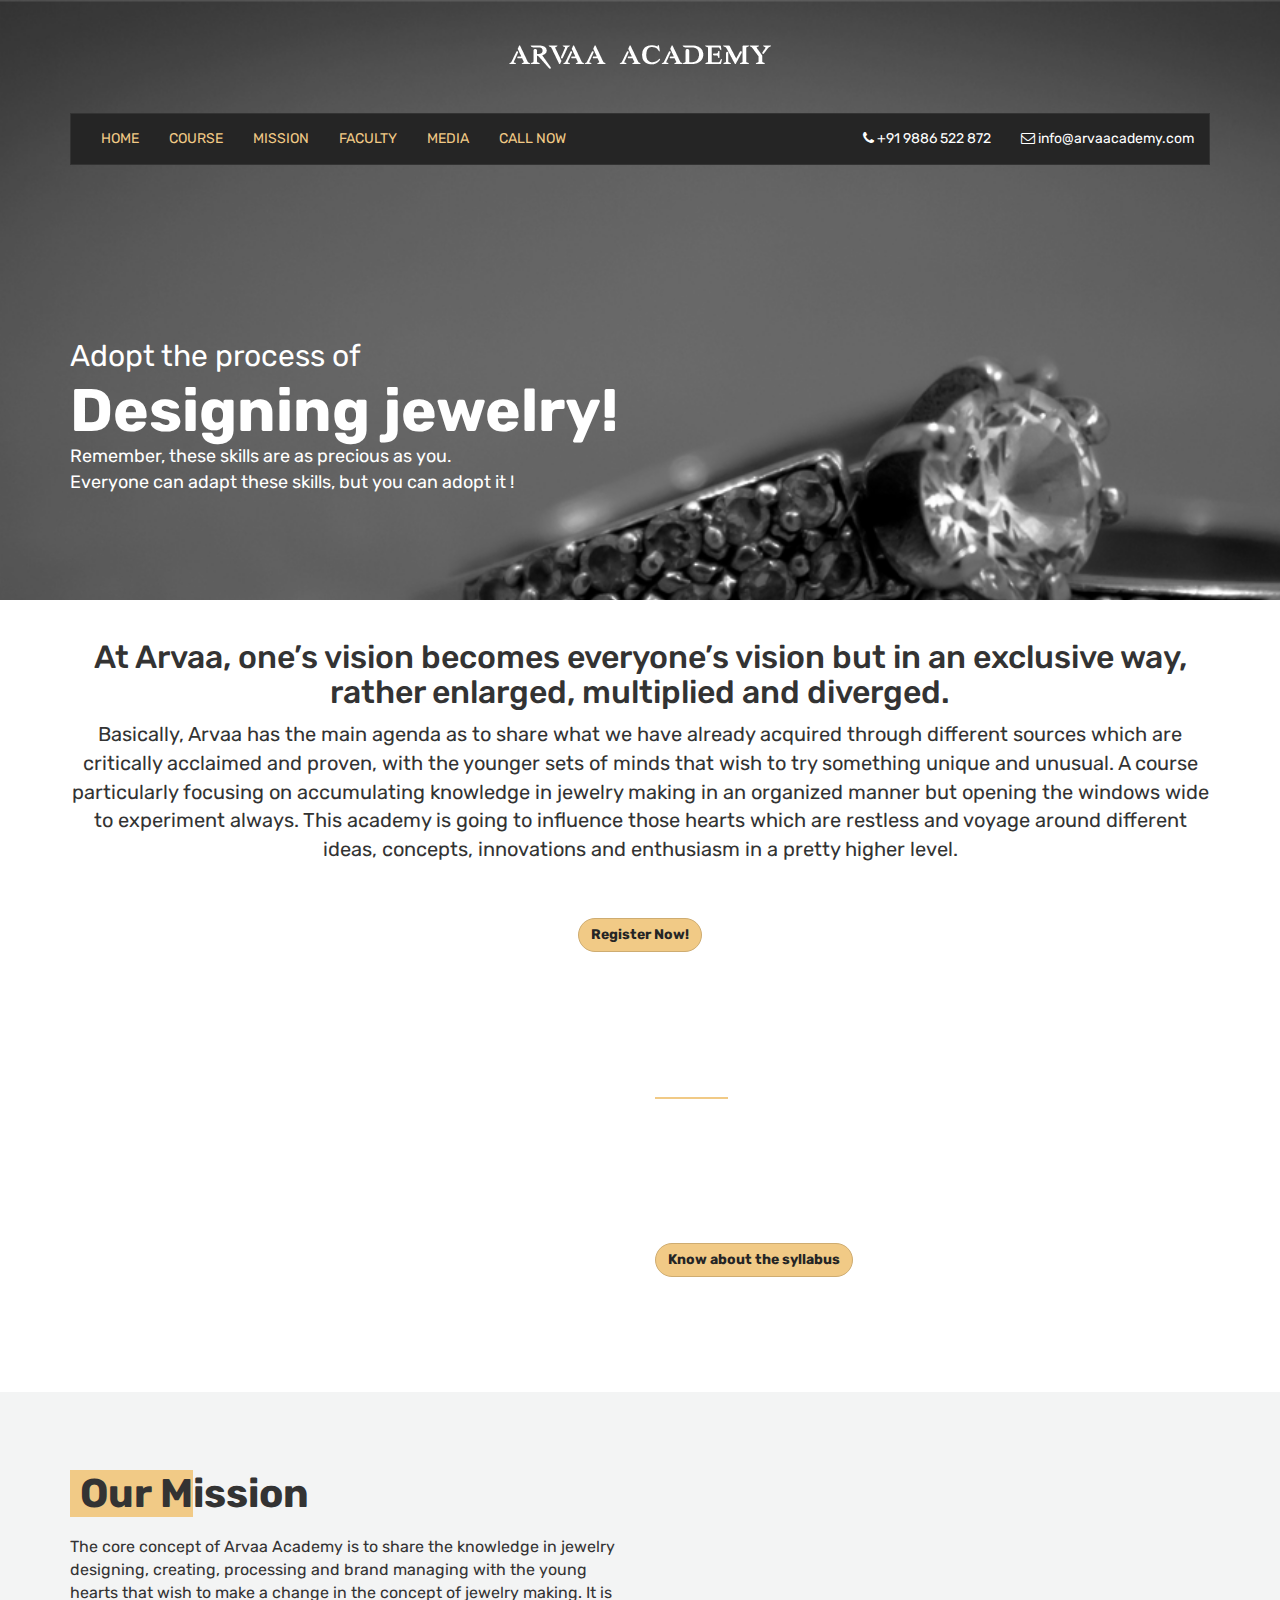
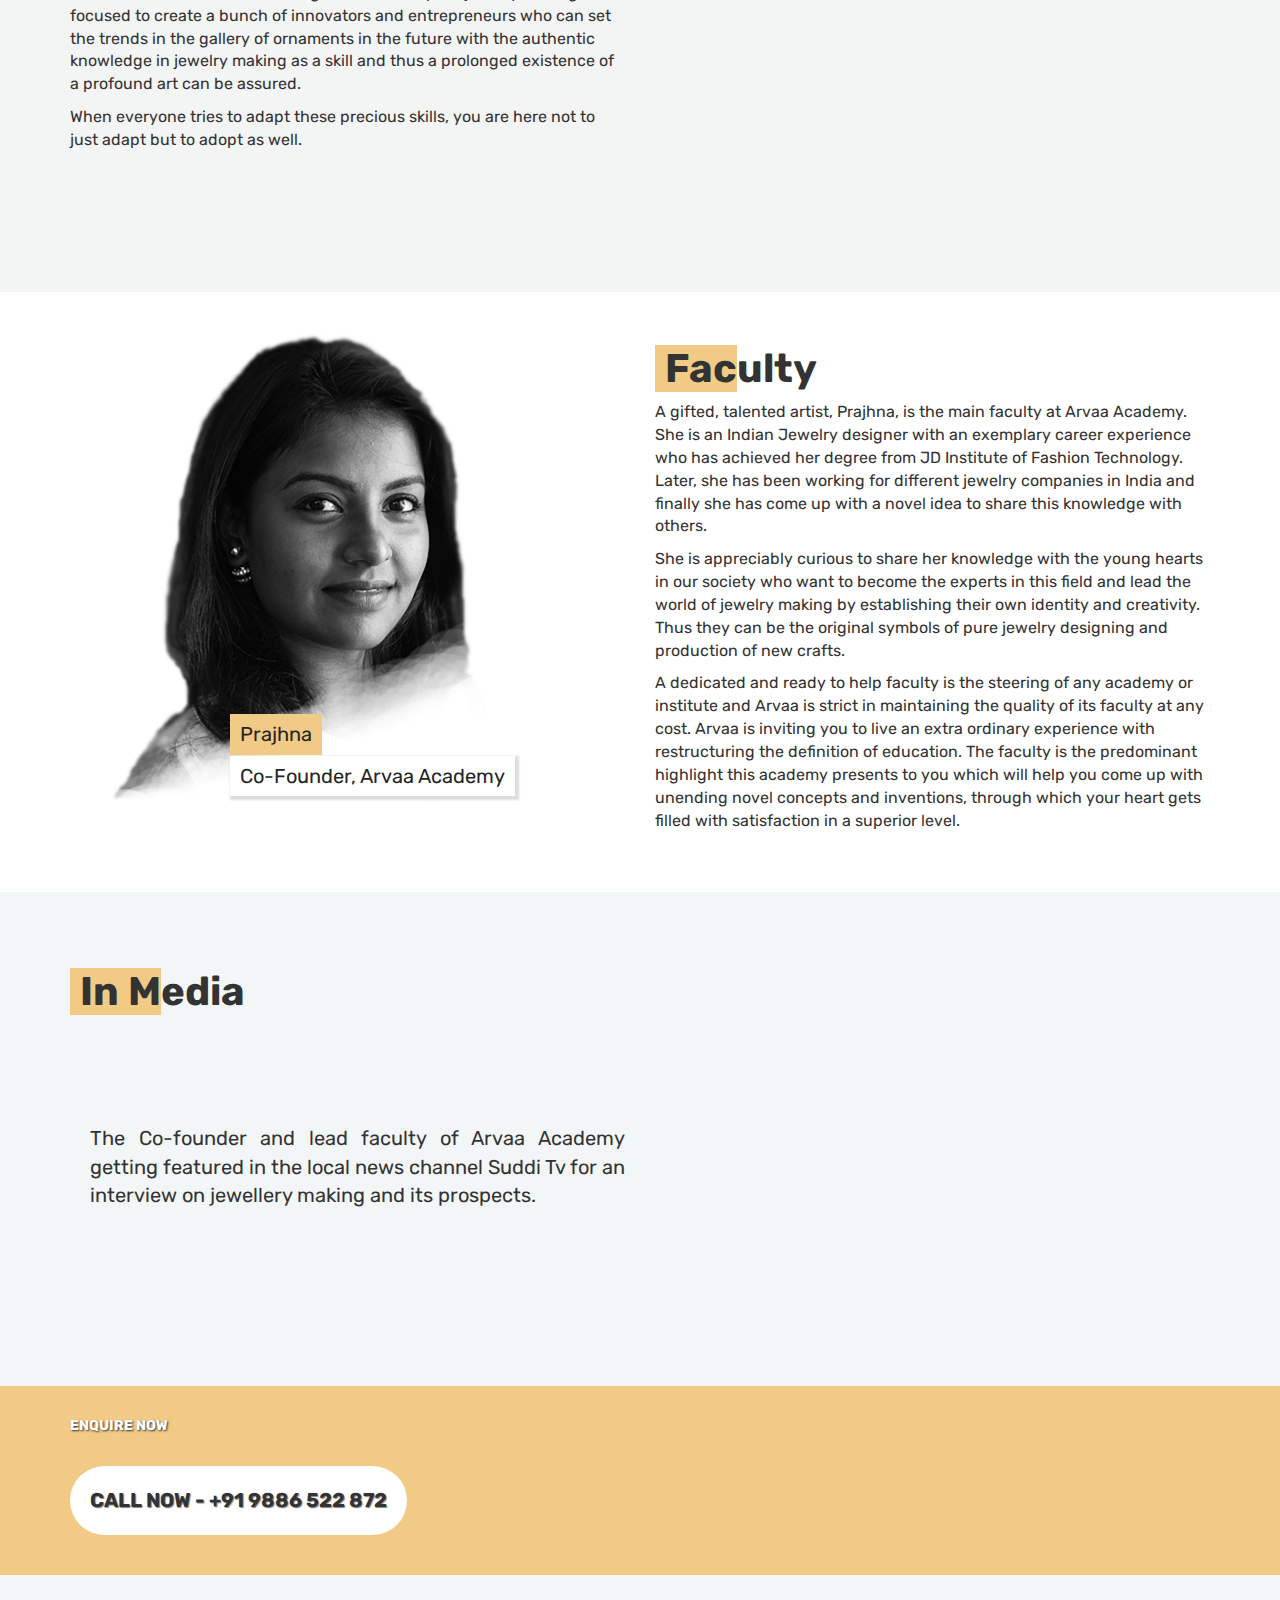
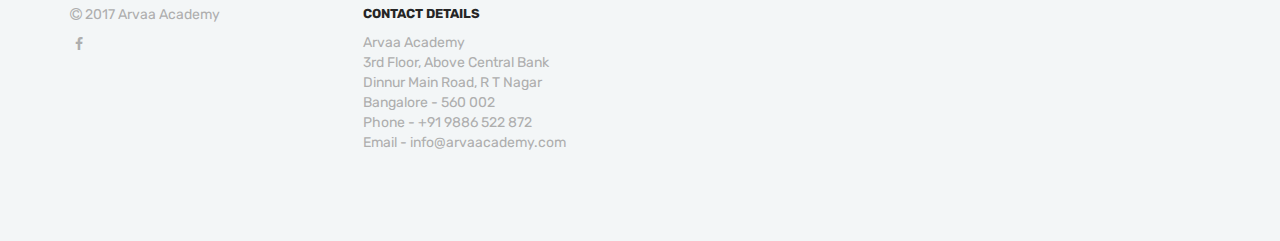
<file: index.html>
<!DOCTYPE html>
<html lang="en">
  <head>
    <meta charset="utf-8">
    <meta http-equiv="X-UA-Compatible" content="IE=edge">
    <meta name="viewport" content="width=device-width, initial-scale=1">
    <!-- The above 3 meta tags *must* come first in the head; any other head content must come *after* these tags -->
    <title>Arvaa Academy - Home</title>

    <!-- Bootstrap v3.3.7 -->
    <link href="css/bootstrap.min.css" rel="stylesheet">
    <!-- Font Awesome v4.7.0 -->
    <link href="https://maxcdn.bootstrapcdn.com/font-awesome/4.7.0/css/font-awesome.min.css" rel="stylesheet" integrity="sha384-wvfXpqpZZVQGK6TAh5PVlGOfQNHSoD2xbE+QkPxCAFlNEevoEH3Sl0sibVcOQVnN" crossorigin="anonymous">
    <!-- Project CSS -->
    <link href="css/style.css" rel="stylesheet">

    <!-- HTML5 shim and Respond.js for IE8 support of HTML5 elements and media queries -->
    <!-- WARNING: Respond.js doesn't work if you view the page via file:// -->
    <!--[if lt IE 9]>
      <script src="https://oss.maxcdn.com/html5shiv/3.7.3/html5shiv.min.js"></script>
      <script src="https://oss.maxcdn.com/respond/1.4.2/respond.min.js"></script>
    <![endif]-->
  </head>
  <body ng-app="arvaa" ng-controller="HomeCtrl">
      <!-- Top Section -->
      <div class="container-fluid menubanner-section">
          <div class="container">
              <!-- Logo Section -->
              <div class="row">
                  <div class="col-md-12">
                      <img src="img/logo.png" alt="Arvaa Academy Logo" class="center-block img-responsive logoimg" />
                  </div>
              </div><!-- End of Logo Section -->
              
              <!-- Menu Section -->
              <div class="row">
                  <div class="col-md-12">
                      <nav class="navbar navbar-default mainnav">
                          <!-- Brand and toggle get grouped for better mobile display -->
                          <div class="navbar-header">
                              <button type="button" class="navbar-toggle collapsed" data-toggle="collapse" data-target="#bs-example-navbar-collapse-1" aria-expanded="false">
                                  <span class="sr-only">Toggle navigation</span>
                                  <span class="icon-bar"></span>
                                  <span class="icon-bar"></span>
                                  <span class="icon-bar"></span>
                              </button>
                              <a class="navbar-brand visible-xs" href="#"><img src="img/logo.png" alt="Arvaa Academy Logo" class="center-block img-responsive" /></a>
                          </div>

                          <!-- Left Menu -->
                          <div class="collapse navbar-collapse" id="bs-example-navbar-collapse-1">
                              <ul class="nav navbar-nav leftmenu">
                                  <li><a href="#">Home </a></li>
                                  <li><a href="#courseSec">Course</a></li>
                                  <li><a href="#">Mission</a></li>
                                  <li><a href="#facultySec">Faculty</a></li>
                                  <li><a href="#mediaSec">Media</a></li>
                                  <li><a href="#CallnowSec">Call Now</a></li>
                              </ul>
                              <ul class="nav navbar-nav navbar-right rightmenu">
                                  <li><a href="#"><i class="fa fa-phone" aria-hidden="true"></i> +91 9886 522 872</a></li>
                                  <li><a href="#"><i class="fa fa-envelope-o" aria-hidden="true"></i> info@arvaacademy.com</a></li>
                              </ul>
                          </div><!-- /.navbar-collapse -->
                      </nav>
                  </div>
              </div><!-- End of Menu Section -->
              <!-- Header Primary Text -->
              <div class="row pt150 primarytext-wrap">
                  <div class="col-md-12">
                      <p class="firstline">Adopt the process of </p>
                      <h2>Designing jewelry!</h2>
                      <p class="lastline">Remember, these skills are as precious as you. </p>
                      <p class="lastline">Everyone can adapt these skills, but you can adopt it !</p>
                  </div>
              </div><!-- End of Header Primary Text -->
          </div>
      </div><!-- End of Top Section -->
      
      <!-- Main Text Section -->
      <div class="container-fluid maintext-section">
          <div class="container">
              <div class="row">
                  <div class="col-md-12">
                      <h1>At Arvaa, one’s vision becomes everyone’s vision but in an exclusive way, rather enlarged, multiplied and diverged.</h1>
                      <p>
                          Basically, Arvaa has the main agenda as to share what we have already acquired through different sources which are critically acclaimed and proven, with the younger sets of minds that wish to try something unique and unusual. A course particularly focusing on accumulating knowledge in jewelry making in an organized manner but opening the windows wide to experiment always. This academy is going to influence those hearts which are restless and voyage around different ideas, concepts, innovations and enthusiasm in a pretty higher level.
                      </p>
                      <p class="pt20">
                          <button class="btn button-primary mt25">
                              Register Now!
                          </button>
                      </p>
                  </div>
              </div>
          </div>
      </div><!-- End of Main Text Section -->
      
      <!-- Main Course Section -->
      <a name="courseSec"></a>
      <div class="container-fluid course-section">
          <div class="container">
              <div class="row">
                  <div class="col-md-6 col-md-offset-6">
                      <h4 class="course">Course</h4>
                      <h2 class="coursename">Diploma in jewellery making</h2>
                      <p>
                          Course in Jewellery Designing comprising of Gemmology, Diamond Grading and other concepts. In other words, the complete course in Jewellery designing right from the scratch.
                      </p>
                      <a href="courses.html" class="btn button-primary">
                          Know about the syllabus
                      </a>
                  </div>
              </div>
          </div>
      </div><!-- End of Main Course Section -->
      
      <!-- Our Mission Section -->
      <div class="container-fluid ourmission-section">
          <div class="container">
              <div class="row">
                  <div class="col-md-6 col-xs-12">
                      <h1 class="ourmission"><span>Our M</span>ission</h1>
                      <p class="pt10 factext">
                          The core concept of Arvaa Academy is to share the knowledge in jewelry designing, creating, processing and brand managing with the young hearts that wish to make a change in the concept of jewelry making. It is focused to create a bunch of innovators and entrepreneurs who can set the trends in the gallery of ornaments in the future with the authentic knowledge in jewelry making as a skill and thus a prolonged existence of a profound art can be assured.
                      </p>
                      <p class="factext">
                          When everyone tries to adapt these precious skills, you are here not to just adapt but to adopt as well.
                      </p>
                  </div>
                  <div class="col-md-6">
                      
                  </div>
              </div>
          </div>
      </div><!-- End of Our Mission Section -->
      
      <!-- Trainer Profile Section -->
      <a name="facultySec"></a>
      <div class="container-fluid trainer-section">
          <div class="container">
              <div class="row">
                  <div class="col-md-5 trainer-img">
                      <img src="img/profile_img.png" alt="Trainer Image" />
                      <p class="trainer-name">Prajhna</p><br>
                      <p class="trainer-desig">Co-Founder, Arvaa Academy</p>
                  </div>
                  <div class="col-md-6 col-md-offset-1 pt35 factext">
                      <h1 class="ourmission"><span>Fac</span>ulty</h1>
                      <p class="factext">
                          A gifted, talented artist, Prajhna, is the main faculty at Arvaa Academy. She is an Indian Jewelry designer with an exemplary career experience who has achieved her degree from JD Institute of Fashion Technology. Later, she has been working for different jewelry companies in India and finally she has come up with a novel idea to share this knowledge with others.
                      </p>
                      <p class="factext">
                          She is appreciably curious to share her knowledge with the young hearts in our society who want to become the experts in this field and lead the world of jewelry making by establishing their own identity and creativity. Thus they can be the original symbols of pure jewelry designing and production of new crafts.
                      </p>
                      <p class="factext">
                          A dedicated and ready to help faculty is the steering of any academy or institute and Arvaa is strict in maintaining the quality of its faculty at any cost. Arvaa is inviting you to live an extra ordinary experience with restructuring the definition of education. The faculty is the predominant highlight this academy presents to you which will help you come up with unending novel concepts and inventions, through which your heart gets filled with satisfaction in a superior level. 
                      </p>
                  </div>
              </div>
          </div>
      </div><!-- End of Trainer Profile Section -->
      
      <!-- Media Section -->
      <a name="mediaSec"></a>
      <div class="container-fluid media-section">
          <div class="container">
              <div class="row">
                  <div class="col-md-12">
                      <h1 class="ourmission"><span>In M</span>edia</h1>
                  </div>
              </div>
              <div class="row">
                  <div class="col-md-6 col-xs-12">
                      <p class="ourtrainertext fs20">The Co-founder and lead faculty of Arvaa Academy getting featured in the local news channel Suddi Tv for an interview on jewellery making and its prospects.</p>
                  </div>
                  <div class="col-md-6 col-xs-12">
                      <iframe width="580" height="326" src="https://www.youtube.com/embed/_gW_LWCoX88?rel=0" frameborder="0" allowfullscreen></iframe>
                  </div>
              </div>
          </div>
      </div><!-- End of Media Section -->
      
      <!-- Enquiry Section -->
      <a name="CallnowSec"></a>
      <div class="container-fluid enquiry-section">
          <div class="container">
              <div class="row">
                  <div class="col-md-12">
                      <p class="enquirep">
                          Enquire Now
                      </p>
                      <!-- It should be changed to Enquire Now Form -->
                      <p class="callnow">
                          call now -  +91 9886 522 872
                      </p>
                  </div>
              </div>
          </div>
      </div><!-- End of Enquiry Section -->
      
      <!-- Footer Section -->
      <div class="container-fluid footer-section">
          <div class="container">
              <div class="row">
                  <div class="col-md-3">
                      <p>
                          <i class="fa fa-copyright" aria-hidden="true"></i> 2017 Arvaa Academy
                      </p>
                      <p>
                          <a href="https://www.facebook.com/arvaacademy/" target="_blank"><i class="fa fa-fw fa-facebook" aria-hidden="true"></i></a>
                          <!--a href="#"><i class="fa fa-fw fa-linkedin" aria-hidden="true"></i></a>
                          <a href="#"><i class="fa fa-fw fa-twitter" aria-hidden="true"></i></a>
                          <a href="#"><i class="fa fa-fw fa-youtube-play" aria-hidden="true"></i></a-->
                      </p>
                  </div>
                  <div class="col-md-3">
                      <p class="blacktext">
                          Contact Details
                      </p>
                      <p>
                          <address>
                              Arvaa Academy <br>
                              3rd Floor, Above Central Bank<br>
                              Dinnur Main Road, R T Nagar<br>
                              Bangalore - 560 002<br>
                              Phone - +91 9886 522 872<br>
                              Email - info@arvaacademy.com
                          </address>
                      </p>
                  </div>
                  <div class="col-md-6">
                      <iframe src="https://www.google.com/maps/embed?pb=!1m18!1m12!1m3!1d3887.196484412378!2d77.59819001425278!3d13.023156290822136!2m3!1f0!2f0!3f0!3m2!1i1024!2i768!4f13.1!3m3!1m2!1s0x3bae17af68ef4d19%3A0x87a4c245daa9d180!2sArvaa+Academy!5e0!3m2!1sen!2sin!4v1497367281431" width="555" height="200" frameborder="0" style="border:0" allowfullscreen></iframe>
                  </div>
              </div>
          </div>
      </div><!-- End of Footer Section -->
      
      <!-- Angular JS v1.6.4 -->
      <script src="js/angular.min.js"></script>
      <!-- Project JS -->
      <script src="js/scripts.js"></script>
      <script>
          (function(i,s,o,g,r,a,m){i['GoogleAnalyticsObject']=r;i[r]=i[r]||function(){
          (i[r].q=i[r].q||[]).push(arguments)},i[r].l=1*new Date();a=s.createElement(o),
          m=s.getElementsByTagName(o)[0];a.async=1;a.src=g;m.parentNode.insertBefore(a,m)
          })(window,document,'script','https://www.google-analytics.com/analytics.js','ga');

          ga('create', 'UA-101417073-1', 'auto');
          ga('send', 'pageview');

      </script>
  </body>
</html>
</file>
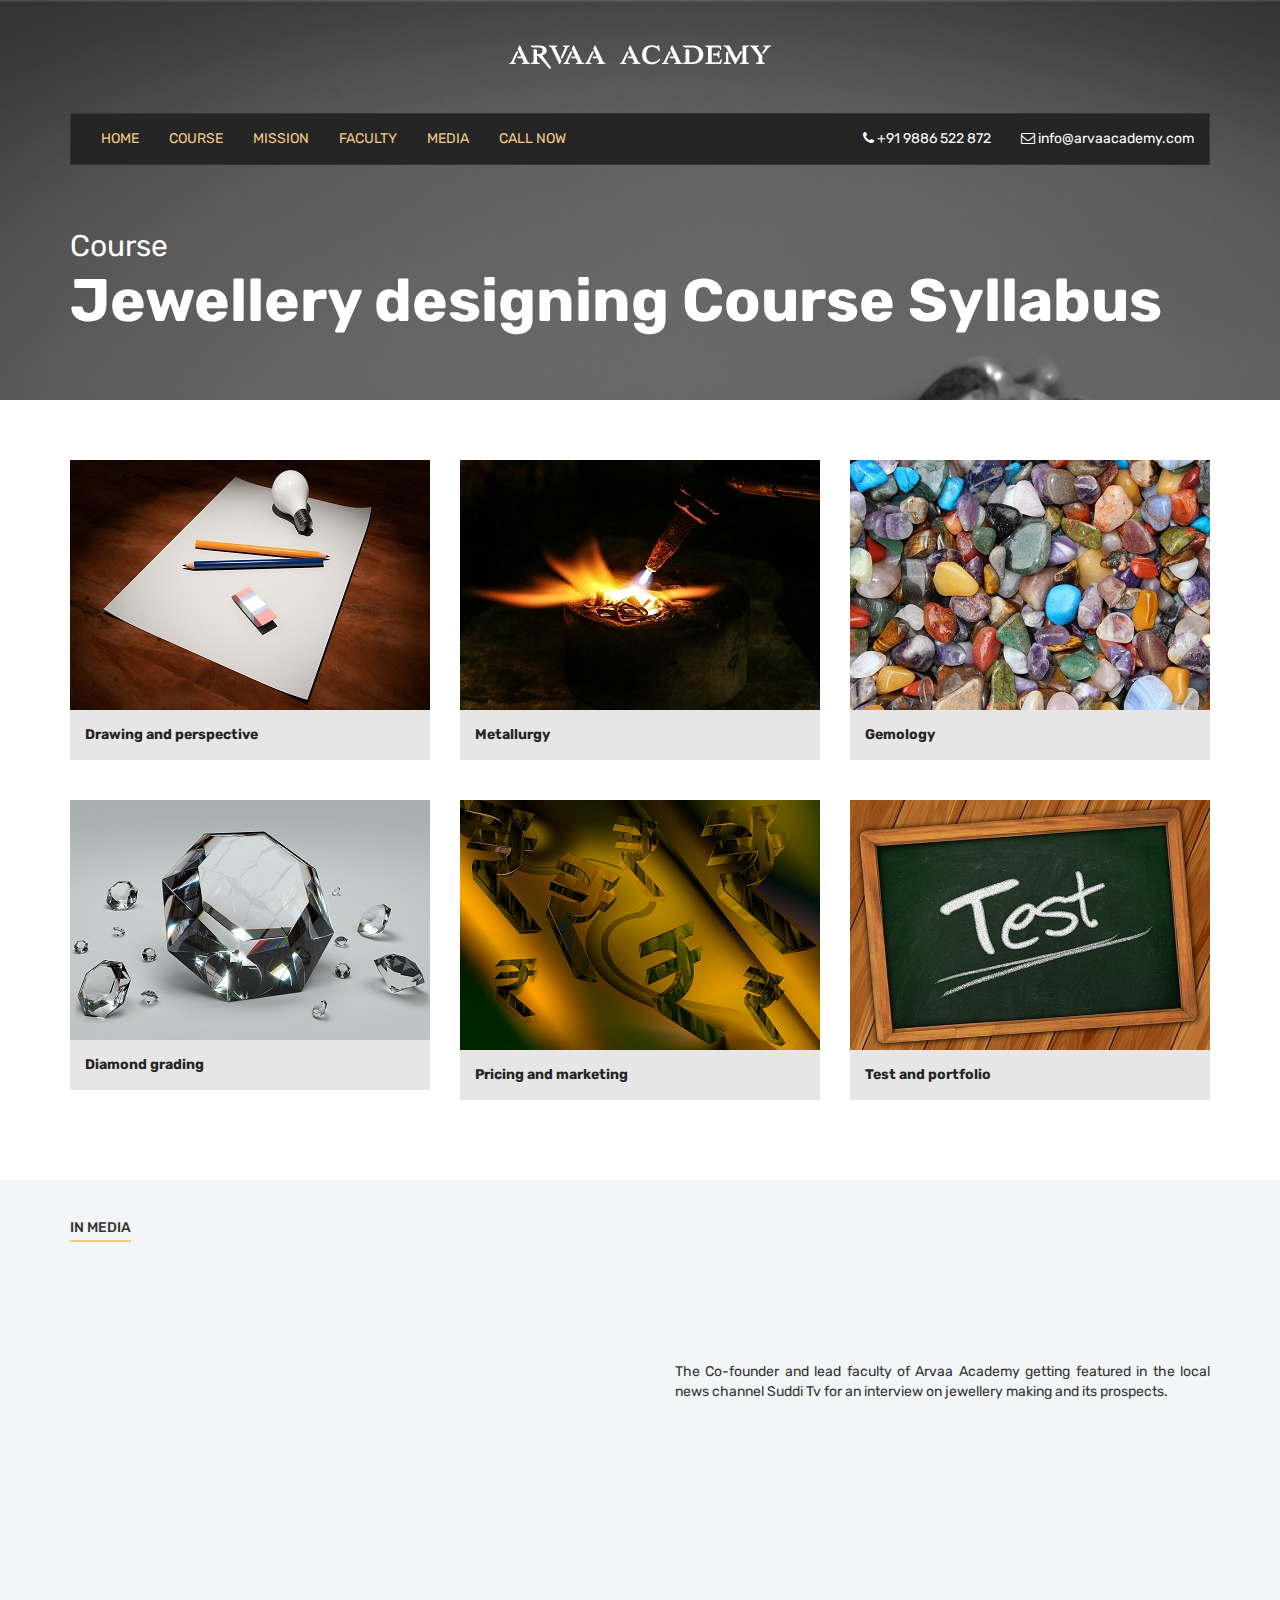
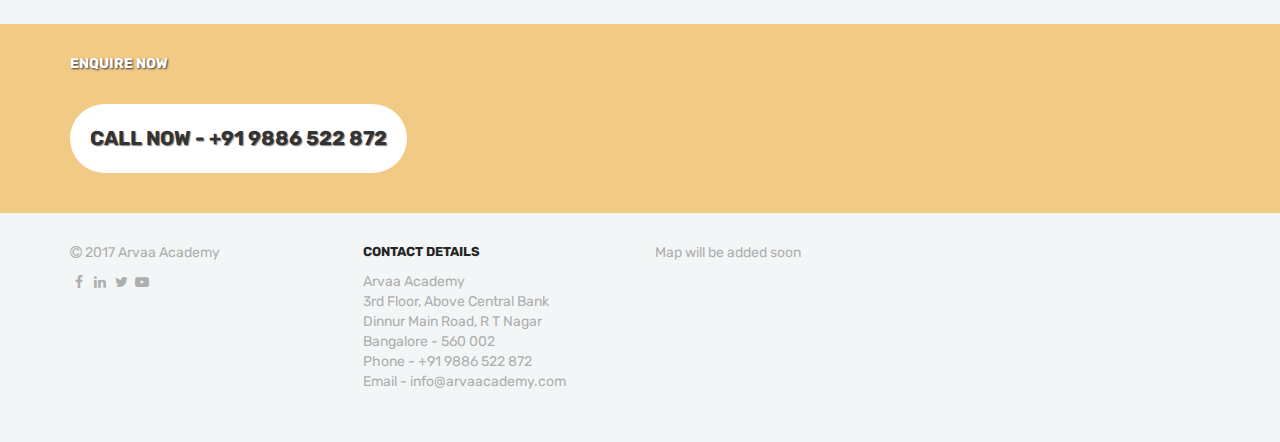
<file: courses.html>
<!DOCTYPE html>
<html lang="en">
  <head>
    <meta charset="utf-8">
    <meta http-equiv="X-UA-Compatible" content="IE=edge">
    <meta name="viewport" content="width=device-width, initial-scale=1">
    <!-- The above 3 meta tags *must* come first in the head; any other head content must come *after* these tags -->
    <title>Arvaa Academy - Courses</title>

    <!-- Bootstrap v3.3.7 -->
    <link href="css/bootstrap.min.css" rel="stylesheet">
    <!-- Font Awesome v4.7.0 -->
    <link href="https://maxcdn.bootstrapcdn.com/font-awesome/4.7.0/css/font-awesome.min.css" rel="stylesheet" integrity="sha384-wvfXpqpZZVQGK6TAh5PVlGOfQNHSoD2xbE+QkPxCAFlNEevoEH3Sl0sibVcOQVnN" crossorigin="anonymous">
    <!-- Project CSS -->
    <link href="css/style.css" rel="stylesheet">

    <!-- HTML5 shim and Respond.js for IE8 support of HTML5 elements and media queries -->
    <!-- WARNING: Respond.js doesn't work if you view the page via file:// -->
    <!--[if lt IE 9]>
      <script src="https://oss.maxcdn.com/html5shiv/3.7.3/html5shiv.min.js"></script>
      <script src="https://oss.maxcdn.com/respond/1.4.2/respond.min.js"></script>
    <![endif]-->
  </head>
  <body ng-app="arvaa" ng-controller="HomeCtrl">
      <!-- Top Section -->
      <div class="container-fluid menubanner-section otherpages">
          <div class="container">
              <!-- Logo Section -->
              <div class="row">
                  <div class="col-md-12">
                      <img src="img/logo.png" alt="Arvaa Academy Logo" class="center-block img-responsive logoimg" />
                  </div>
              </div><!-- End of Logo Section -->
              
              <!-- Menu Section -->
              <div class="row">
                  <div class="col-md-12">
                      <nav class="navbar navbar-default mainnav">
                          <!-- Brand and toggle get grouped for better mobile display -->
                          <div class="navbar-header">
                              <button type="button" class="navbar-toggle collapsed" data-toggle="collapse" data-target="#bs-example-navbar-collapse-1" aria-expanded="false">
                                  <span class="sr-only">Toggle navigation</span>
                                  <span class="icon-bar"></span>
                                  <span class="icon-bar"></span>
                                  <span class="icon-bar"></span>
                              </button>
                              <a class="navbar-brand visible-xs" href="#"><img src="img/logo.png" alt="Arvaa Academy Logo" class="center-block img-responsive" /></a>
                          </div>

                          <!-- Left Menu -->
                          <div class="collapse navbar-collapse" id="bs-example-navbar-collapse-1">
                              <ul class="nav navbar-nav leftmenu">
                                  <li><a href="index.html">Home </a></li>
                                  <li><a href="#">Course</a></li>
                                  <li><a href="#">Mission</a></li>
                                  <li><a href="index.html#facultySec">Faculty</a></li>
                                  <li><a href="#">Media</a></li>
                                  <li><a href="#">Call Now</a></li>
                              </ul>
                              <ul class="nav navbar-nav navbar-right rightmenu">
                                  <li><a href="#"><i class="fa fa-phone" aria-hidden="true"></i> +91 9886 522 872</a></li>
                                  <li><a href="#"><i class="fa fa-envelope-o" aria-hidden="true"></i> info@arvaacademy.com</a></li>
                              </ul>
                          </div><!-- /.navbar-collapse -->
                      </nav>
                  </div>
              </div><!-- End of Menu Section -->
              <!-- Header Primary Text -->
              <div class="row pt150 primarytext-wrap">
                  <div class="col-md-12">
                      <p class="firstline">Course </p>
                      <h2>Jewellery designing Course Syllabus</h2>
                  </div>
              </div><!-- End of Header Primary Text -->
          </div>
      </div><!-- End of Top Section -->
      
      <!-- About Content Section -->
      <div class="container-fluid coursesmain-section">
          <div class="container">
              <div class="row">
                  <div class="col-md-4 col-xs-12">
                      <div class="course-wrap">
                          <img src="img/drawing.jpg" alt="" class="img-responsive course-image" />
                          <p class="course-title">Drawing and perspective</p>
                      </div>
                  </div>
                  <div class="col-md-4 col-xs-12">
                      <div class="course-wrap">
                          <img src="img/metallurgy.jpg" alt="" class="img-responsive course-image" />
                          <p class="course-title">Metallurgy</p>
                      </div>
                  </div>
                  <div class="col-md-4 col-xs-12">
                      <div class="course-wrap">
                          <img src="img/gemology.jpg" alt="" class="img-responsive course-image" />
                          <p class="course-title">Gemology</p>
                      </div>
                  </div>
                  <div class="col-md-4 col-xs-12">
                      <div class="course-wrap">
                          <img src="img/diamond_grading.jpg" alt="" class="img-responsive course-image" />
                          <p class="course-title">Diamond grading</p>
                      </div>
                  </div>
                  <div class="col-md-4 col-xs-12">
                      <div class="course-wrap">
                          <img src="img/price_ marketing.png" alt="" class="img-responsive course-image" />
                          <p class="course-title">Pricing and marketing</p>
                      </div>
                  </div>
                  <div class="col-md-4 col-xs-12">
                      <div class="course-wrap">
                          <img src="img/test_portfolio.jpg" alt="" class="img-responsive course-image" />
                          <p class="course-title">Test and portfolio</p>
                      </div>
                  </div>
              </div>
          </div>
      </div><!-- End of About Content Section -->
      
      <!-- Media Section -->
      <div class="container-fluid media-section">
          <div class="container">
              <div class="row">
                  <div class="col-md-12">
                      <h5 class="inmediatext">In Media</h5>
                  </div>
              </div>
              <div class="row">
                  <div class="col-md-6 col-xs-12">
                      <iframe width="580" height="326" src="https://www.youtube.com/embed/_gW_LWCoX88?rel=0" frameborder="0" allowfullscreen></iframe>
                  </div>
                  <div class="col-md-6 col-xs-12">
                      <p class="ourtrainertext">The Co-founder and lead faculty of Arvaa Academy getting featured in the local news channel Suddi Tv for an interview on jewellery making and its prospects.</p>
                  </div>
              </div>
          </div>
      </div><!-- End of Media Section -->
      
      <!-- Enquiry Section -->
      <div class="container-fluid enquiry-section">
          <div class="container">
              <div class="row">
                  <div class="col-md-12">
                      <p class="enquirep">
                          Enquire Now
                      </p>
                      <!-- It should be changed to Enquire Now Form -->
                      <p class="callnow">
                          call now -  +91 9886 522 872
                      </p>
                  </div>
              </div>
          </div>
      </div><!-- End of Enquiry Section -->
      
      <!-- Footer Section -->
      <div class="container-fluid footer-section">
          <div class="container">
              <div class="row">
                  <div class="col-md-3">
                      <p>
                          <i class="fa fa-copyright" aria-hidden="true"></i> 2017 Arvaa Academy
                      </p>
                      <p>
                          <a href="#"><i class="fa fa-fw fa-facebook" aria-hidden="true"></i></a>
                          <a href="#"><i class="fa fa-fw fa-linkedin" aria-hidden="true"></i></a>
                          <a href="#"><i class="fa fa-fw fa-twitter" aria-hidden="true"></i></a>
                          <a href="#"><i class="fa fa-fw fa-youtube-play" aria-hidden="true"></i></a>
                      </p>
                  </div>
                  <div class="col-md-3">
                      <p class="blacktext">
                          Contact Details
                      </p>
                      <p>
                          <address>
                              Arvaa Academy <br>
                              3rd Floor, Above Central Bank<br>
                              Dinnur Main Road, R T Nagar<br>
                              Bangalore - 560 002<br>
                              Phone - +91 9886 522 872<br>
                              Email - info@arvaacademy.com
                          </address>
                      </p>
                  </div>
                  <div class="col-md-6">
                      <p>
                          Map will be added soon
                      </p>
                  </div>
              </div>
          </div>
      </div><!-- End of Footer Section -->
      
      <!-- Angular JS v1.6.4 -->
      <script src="js/angular.min.js"></script>
      <!-- Project JS -->
      <script src="js/scripts.js"></script>
      <script>
          (function(i,s,o,g,r,a,m){i['GoogleAnalyticsObject']=r;i[r]=i[r]||function(){
          (i[r].q=i[r].q||[]).push(arguments)},i[r].l=1*new Date();a=s.createElement(o),
          m=s.getElementsByTagName(o)[0];a.async=1;a.src=g;m.parentNode.insertBefore(a,m)
          })(window,document,'script','https://www.google-analytics.com/analytics.js','ga');

          ga('create', 'UA-101417073-1', 'auto');
          ga('send', 'pageview');

      </script>
  </body>
</html>
</file>
<file: css/style.css>
@import url('https://fonts.googleapis.com/css?family=Rubik');
/* Applying Rubik font in the project */
html, body, h1, h2, h3, h4, h5, h6, p, a, span, form, label, div {
    font-family: 'Rubik', sans-serif;
}

/* Common CSS */
/* primary color - #f1ca86 */
html, body { background-color: white; }
.mt30 { margin-top: 30px; }
.mt25 { margin-top: 25px; }
.pt150 { padding-top: 150px; }
.pt250 { padding-top: 250px; }
.pt20 { padding-top: 20px; }
.pt10 { padding-top: 10px; }
.pt35 { padding-top: 35px; }
.fs20 { font-size: 20px; }
.whitetext { color: white; }
.button-primary { color: #252525; border: 1px solid #ceac71; font-weight: bold; background: #f1ca86; border-radius: 20px; }
.button-primary:hover { color: #333; }

/* Home Page CSS */
img.logoimg{
    padding-top: 40px;
    padding-bottom: 40px;
}
.menubanner-section{
    background: url('../img/banner.jpg') no-repeat center center fixed;
    background-size: cover;
    height: 600px;
}
nav.mainnav{
    background-color: #252525;
    border-color: #333;
    border-radius: 0px;
}
nav.mainnav ul.leftmenu li a{
    color: #f1ca86;
    text-transform: uppercase;
}
nav.mainnav ul.leftmenu li a:hover{ color: #ceac71; }
nav.mainnav ul.rightmenu li a{ color: white; }
nav.mainnav ul.rightmenu li a:hover{ color: #e0e0e0; }
.primarytext-wrap p, .primarytext-wrap h2{
    margin: 0px;
    color: white;
}
.primarytext-wrap p.firstline { font-size: 30px; }
.primarytext-wrap h2 { font-size: 60px; font-weight: bold; }
.primarytext-wrap p.lastline { font-size: 18px; }
.maintext-section{ padding-top: 20px; padding-bottom: 30px; }
.maintext-section h1{ text-align: center; font-size: 32px; }
.maintext-section p{ text-align: center; font-size: 20px; }
.course-section{
    background: url('../img/section_2_bg.jpg') no-repeat center center fixed;
    background-size: cover;
    height: 400px;
    padding-top: 70px;
    padding-bottom: 50px;
    color: white;
}
.course-section h4.course { text-transform: uppercase; border-bottom: 2px solid #f1ca86; padding-bottom: 5px; display: inline-block; }
.course-section h2.coursename { font-weight: bold; font-size: 40px; margin-top: 10px; }
.ourmission-section{
    background: url('../img/section_3_bg.jpg') no-repeat center center fixed;
    background-size: cover;
    height: 500px;
    background-color: #f3f4f4;
    padding-top: 60px;
    padding-bottom: 40px;
}
h1.ourmission { font-weight: bold; font-size: 40px; }
.ourmission-section p { font-size: 15px; }
h1.ourmission span { background-color: #f1ca86; padding-left: 10px; }
.trainer-section{ height: 600px; }
.trainer-section p.trainer-name { background-color: #f1ca86; color: #252525; display: inline-block; margin: 0px; 
    padding: 6px 10px; font-size: 20px; top: -145px; position: relative; left: 160px; }
.trainer-section p.trainer-desig { background-color: #ffffff; color: #252525; display: inline-block;  padding: 6px 10px; 
    font-size: 20px; top: -144px; position: relative; left: 160px; box-shadow: 2px 2px 2px 2px #ddd; }
p.factext { font-size: 16px; }
.media-section, .footer-section, .enquiry-section{
    padding-top: 30px;
    padding-bottom: 30px;
    background: #F3F6F7;
}
.enquiry-section { background: #f1ca86; }
.enquiry-section .enquirep { text-transform: uppercase; font-weight: bold; color: white; text-shadow: 1px 1px 2px #333; }
.enquiry-section .callnow { text-transform: uppercase; font-weight: bold; font-size: 20px; margin-top: 20px; background: white; padding: 20px; display: inline-block; border-radius: 35px; color: #333; text-shadow: 1px 1px 1px #868686; }
.media-section .inmediatext{ text-transform: uppercase; padding-bottom: 5px; margin-bottom: 20px; border-bottom: 2px solid #f1ca86; display: inline-block; }
.media-section .ourtrainertext{ padding-top: 100px; padding-left: 20px; text-align: justify; }
.footer-section p, .footer-section address, .footer-section a { color: #aeaeae; }
.footer-section p.blacktext { color: #252525; text-transform: uppercase; font-weight: bold; font-size: 13px; }

/*About us page*/
.otherpages{ height: 400px; }
.otherpages .primarytext-wrap{ padding-top: 40px; }

.about-section, .coursesmain-section { padding-top: 60px; padding-bottom: 60px; }
.coursesmain-section { padding-bottom: 40px; }
.coursesmain-section .course-wrap { margin-bottom: 40px; }
.coursesmain-section .course-wrap p.course-title { background: #e6e6e6; color: #252525; font-weight: bold; padding: 15px;}
</file>
